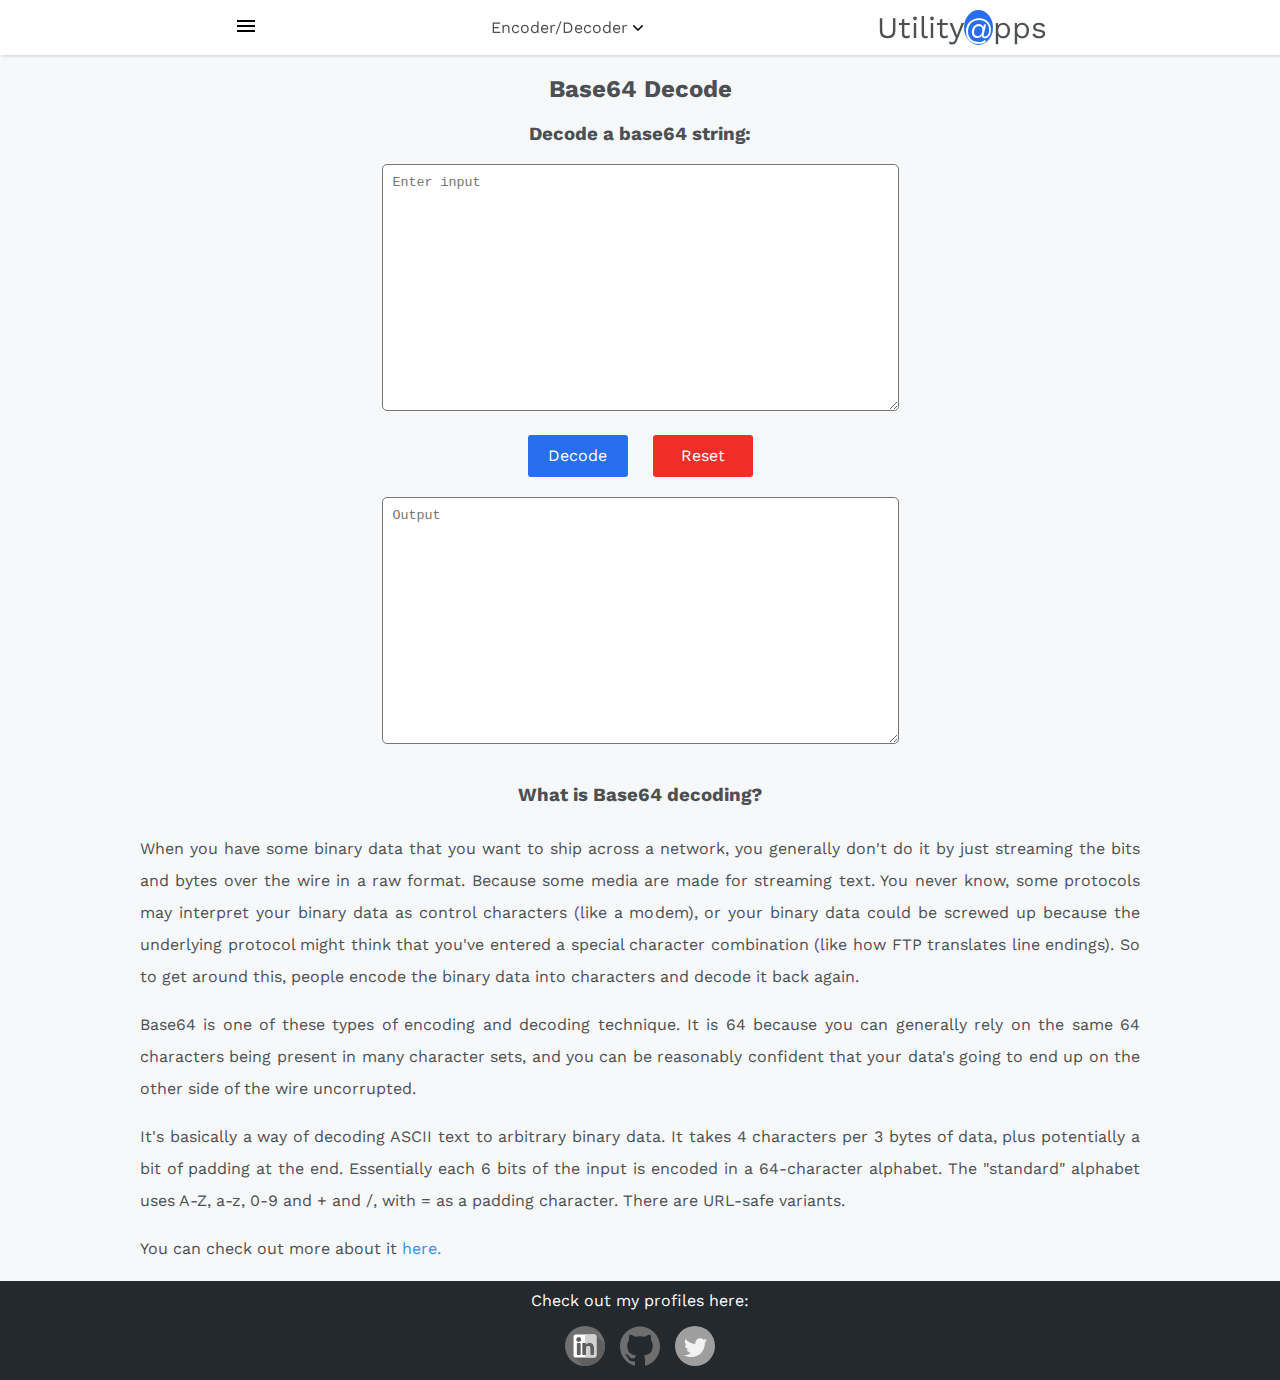
<file: Base64Decode.html>
<!DOCTYPE html>
<html lang="en">
<head>
  <meta charset="UTF-8">
  <meta name="viewport" content="width=device-width, initial-scale=1.0">
  <link rel="stylesheet" href="commonstyles.css">
  <link rel="preconnect" href="https://fonts.gstatic.com">
<link href="https://fonts.googleapis.com/css2?family=Work+Sans:wght@300;400&display=swap" rel="stylesheet">
  <script defer src="./Base64Decode.js"></script>
  <title>Base 64 Decode</title>
</head>
<body>

  <div class="non-footer">
  <header class="navbar">

    <div class="dropdown-nav" ><img id="hamburger" style="margin-top: 14px;" src ="Images/menu-24px.svg">
      <div class="dropdown-content" >
        <a href="https://my-string-utilities.netlify.app/stringutilities" target="_blank">String Utilities</a>
          <a href="https://my-unit-converter.netlify.app/temperature.html" target="_blank" >Unit Converter</a>
        <a href="https://my-number-base-converter.netlify.app/decimaltobinary" target="_blank">Base Converter</a>
        <a href="https://my-time-stamp-converter.netlify.app/epochtohuman" target="_blank">Time Converter</a>
        <a href="https://my-color-converter.netlify.app/rgb-hex" target="_blank">Color Converter</a>
        
      </div>
      </div>

     <div class="dropdown-nav">Encoder/Decoder <span><img class="dropdown-arrow" src="Images/down-arrow.svg"></span>
      
      <div class="dropdown-content">
        <a href="./Base64Encode.html">Base64 Encode</a>
        <a href="#">Base64 Decode</a>
        <a href="./URLEncodeDecode.html">URL Encode Decode</a>
        <a href="./MD5HashGenerator.html">MD5 Hash Generator</a>
        <a href="./SHA1HashGenerator.html">SHA-1 Hash Generator</a>
        <a href="./SHA256HashGenerator.html">SHA-256 Hash Generator</a>
        <a href="./SHA512HashGenerator.html">SHA-512 Hash Generator</a>
      </div>
      </div>
      <div class="util"><a style="color:rgb(77, 80, 83);text-decoration: none;" href="https://my-utility-tools.netlify.app/" target="_blank">Utility<span style="background-color: rgb(39, 110, 241);color:white;border-radius: 50%;">@</span>pps</a></div>
     
  </header>

  
  <main>
    
    <h2 style="text-align: center;">Base64 Decode</h2>
    <h3 style="text-align: center;">Decode a base64 string:</h3>
    <div class="input-output">
    <div>
    <textarea  type="text" id="input" placeholder="Enter input" rows="15" cols="60"></textarea>
    </div>
    <div style="margin-top:20px;margin-bottom:20px;">
      <input type="button" id="decode-button" value= "Decode">
      <input style="margin-left:20px;" type="button" id="reset-button" value= "Reset">
      </div>
    <div>
    <textarea type="text" id="output" placeholder="Output" rows="15" cols="60" readonly></textarea>  
  </div>
  
    
    
  </div>
      
  </main>
  <section>
    <div class="content-info" style="text-align: justify;">
    <h3 style="padding-top: 10px;text-align: center;">What is Base64 decoding?</h3>
    <p>When you have some binary data that you want to ship across a network, you generally don't do it by just streaming the bits and bytes over the wire in a raw format. 
      Because some media are made for streaming text. You never know, some protocols may interpret your binary data as control characters (like a modem), or your binary data 
      could be screwed up because the underlying protocol might think that you've entered a special character combination (like how FTP translates line endings).
      So to get around this, people encode the binary data into characters and decode it back again.</p>
     <p>Base64 is one of these types of encoding and decoding technique.
     It is 64 because you can generally rely on the same 64 characters being present in many character sets, 
     and you can be reasonably confident that your data's going to end up on the other side of the wire uncorrupted.</p>
     <p>It's basically a way of decoding ASCII text to arbitrary binary data. It takes 4 characters per 3 bytes of data, plus potentially a bit of padding at the end.
     Essentially each 6 bits of the input is encoded in a 64-character alphabet. The "standard" alphabet uses A-Z, a-z, 0-9 and + and /, with = as a padding character.
     There are URL-safe variants.</p>
     <p>You can check out more about it 
       <a style="color:#388bfd;" href ="https://developer.mozilla.org/en-US/docs/Glossary/Base64" target="_blank">here.</a></p>
      </div> 
    </section>
  </div>
  <div class="footer-wrapper">
  <footer style="background-color:#24292e;">
    <div class="footer-info" style="text-align: center;color:white;">
      <p style="padding-top: 10px;">Check out my profiles here:</p>
       <div class="footer-logo" >
         <a href="https://www.linkedin.com/in/subham-mitra/" target="_blank"><img src="Images/linkedin.svg"></a>
         <a style="margin-left: 10px;margin-right: 10px;" href="https://github.com/subham2107" target="_blank"><img src="Images/github.svg"></a>
         <a href="https://twitter.com/subham2107" target="_blank"><img src="Images/twitter.svg"></a>
        </div>
    </div>
  </footer>
  </div>

</body>
</html>
</file>
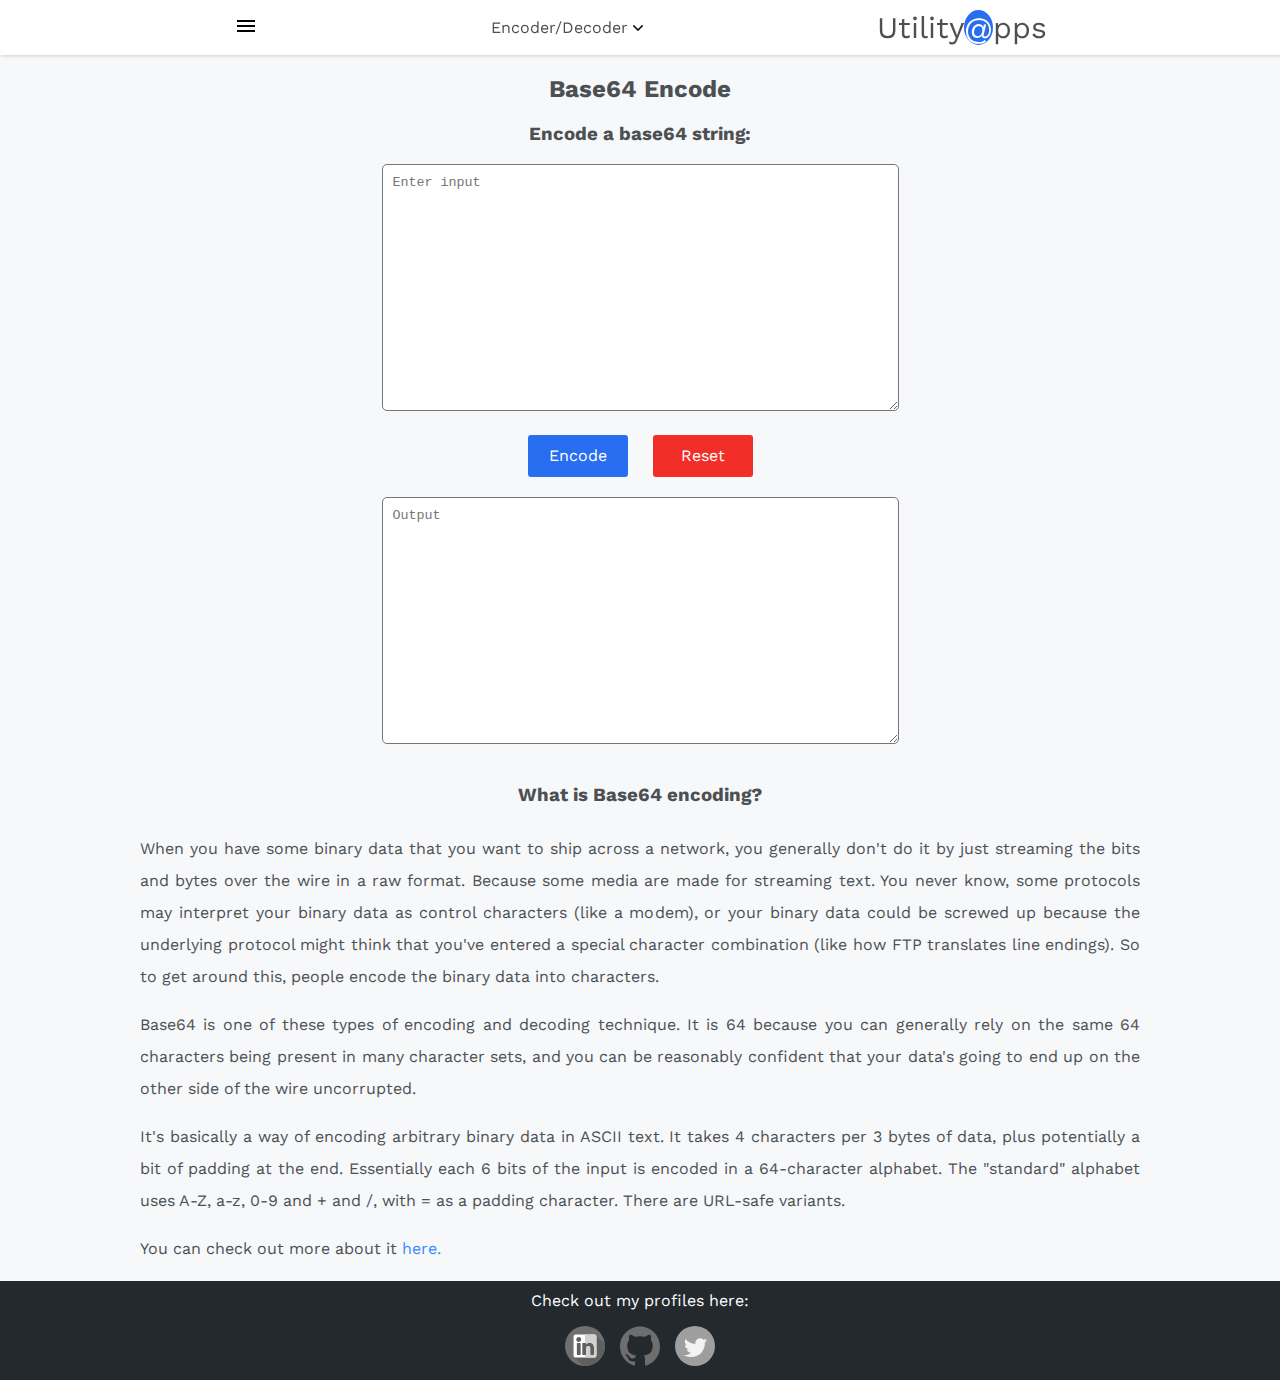
<file: Base64Encode.html>
<!DOCTYPE html>
<html lang="en">
<head>
  <meta charset="UTF-8">
  <meta name="viewport" content="width=device-width, initial-scale=1.0">
  <link rel="stylesheet" href="commonstyles.css">
  <link rel="preconnect" href="https://fonts.gstatic.com">
<link href="https://fonts.googleapis.com/css2?family=Work+Sans:wght@300;400&display=swap" rel="stylesheet">
  <script defer src="./Base64Encode.js"></script>
  <title>Base64 Encode</title>
</head>
<body>
  <div class="non-footer">
  <header class="navbar">
    <div class="dropdown-nav"><img id="hamburger" style="margin-top: 14px;" src ="Images/menu-24px.svg">
      <div class="dropdown-content">
        <a href="https://my-string-utilities.netlify.app/stringutilities" target="_blank">String Utilities</a>
          <a href="https://my-unit-converter.netlify.app/temperature.html" target="_blank" >Unit Converter</a>
        <a href="https://my-number-base-converter.netlify.app/decimaltobinary" target="_blank">Base Converter</a>
        <a href="https://my-time-stamp-converter.netlify.app/epochtohuman" target="_blank">Time Converter</a>
        <a href="https://my-color-converter.netlify.app/rgb-hex" target="_blank">Color Converter</a>
        </div>
      </div>
      <div class="dropdown-nav">Encoder/Decoder <span><img class="dropdown-arrow" src="Images/down-arrow.svg"></span>
      <div class="dropdown-content">
        <a href="#">Base64 Encode</a>
        <a href="./Base64Decode.html">Base64 Decode</a>
        <a href="./URLEncodeDecode.html">URL Encode Decode</a>
        <a href="./MD5HashGenerator.html">MD5 Hash Generator</a>
        <a href="./SHA1HashGenerator.html">SHA-1 Hash Generator</a>
        <a href="./SHA256HashGenerator.html">SHA-256 Hash Generator</a>
        <a href="./SHA512HashGenerator.html">SHA-512 Hash Generator</a>
      </div>
      </div>

      <div class="util"><a style="color:rgb(77, 80, 83);text-decoration: none;" href="https://my-utility-tools.netlify.app/" target="_blank">Utility<span style="background-color: rgb(39, 110, 241);color:white;border-radius: 50%;">@</span>pps</a></div>
    
      

   <!--   <div class="other-websites">
        <a href="https://my-color-converter.netlify.app/rgb-hex" target="_blank">Color Converter</a>
      </div>
      <div class="other-websites">
        <a href="https://my-time-stamp-converter.netlify.app/epochtohuman" target="_blank">Time Converter</a>
      </div> 
      <div class="other-websites">
        <a href="https://my-number-base-converter.netlify.app/decimaltobinary" target="_blank">Number Base Converter</a>
      </div>
      <div class="other-websites">
        <a href="https://my-string-utilities.netlify.app/stringutilities" target="_blank">String Utilities</a>
      </div>
      <div class="other-websites">
        <a href="https://my-unit-converter.netlify.app/temperature.html" target="_blank" >Unit Converters</a>
      </div >  
      
    -->
  </header>
  <main>
    
    <h2 style="text-align: center;">Base64 Encode</h2>
    <h3 style="text-align: center;">Encode a base64 string:</h3>
    <div class="input-output">
      <div>
        <textarea  type="text" id="input" placeholder="Enter input" rows="15" cols="60"></textarea>
        </div>
        <div style="margin-top:20px;margin-bottom:20px;">
          <input type="button" id="encode-button" value= "Encode">
          <input style="margin-left:20px;" type="button" id="reset-button" value= "Reset">
          </div>
        <div>
        <textarea type="text" id="output" placeholder="Output" rows="15" cols="60" readonly></textarea>  
      </div>
  </div>
  </main>
   
  <section>
    <div class="content-info" style="text-align: justify;">
    <h3 style="padding-top: 10px;text-align: center;">What is Base64 encoding?</h3>
    <p>When you have some binary data that you want to ship across a network, you generally don't do it by just streaming the bits and bytes over the wire in a raw format. 
      Because some media are made for streaming text. You never know, some protocols may interpret your binary data as control characters (like a modem), or your binary data 
      could be screwed up because the underlying protocol might think that you've entered a special character combination (like how FTP translates line endings).
      So to get around this, people encode the binary data into characters.</p>
     <p>Base64 is one of these types of encoding and decoding technique.
     It is 64 because you can generally rely on the same 64 characters being present in many character sets, 
     and you can be reasonably confident that your data's going to end up on the other side of the wire uncorrupted.</p>
     <p>It's basically a way of encoding arbitrary binary data in ASCII text. It takes 4 characters per 3 bytes of data, plus potentially a bit of padding at the end.
     Essentially each 6 bits of the input is encoded in a 64-character alphabet. The "standard" alphabet uses A-Z, a-z, 0-9 and + and /, with = as a padding character.
     There are URL-safe variants.</p>
     <p>You can check out more about it 
       <a style="color:#388bfd;" href ="https://developer.mozilla.org/en-US/docs/Glossary/Base64" target="_blank">here.</a></p>
      </div>     
    </section>
  </div>
  <div class="footer-wrapper">
  <footer style="background-color:#24292e;">
    <div class="footer-info" style="text-align: center;color:white;">
      <p style="padding-top: 10px;">Check out my profiles here:</p>
       <div class="footer-logo" >
         <a href="https://www.linkedin.com/in/subham-mitra/" target="_blank"><img src="Images/linkedin.svg"></a>
         <a style="margin-left: 10px;margin-right: 10px;" href="https://github.com/subham2107" target="_blank"><img src="Images/github.svg"></a>
         <a href="https://twitter.com/subham2107" target="_blank"><img src="Images/twitter.svg"></a>
        </div>
    </div>
  </footer>
</div>




  
</body>
</html>
</file>
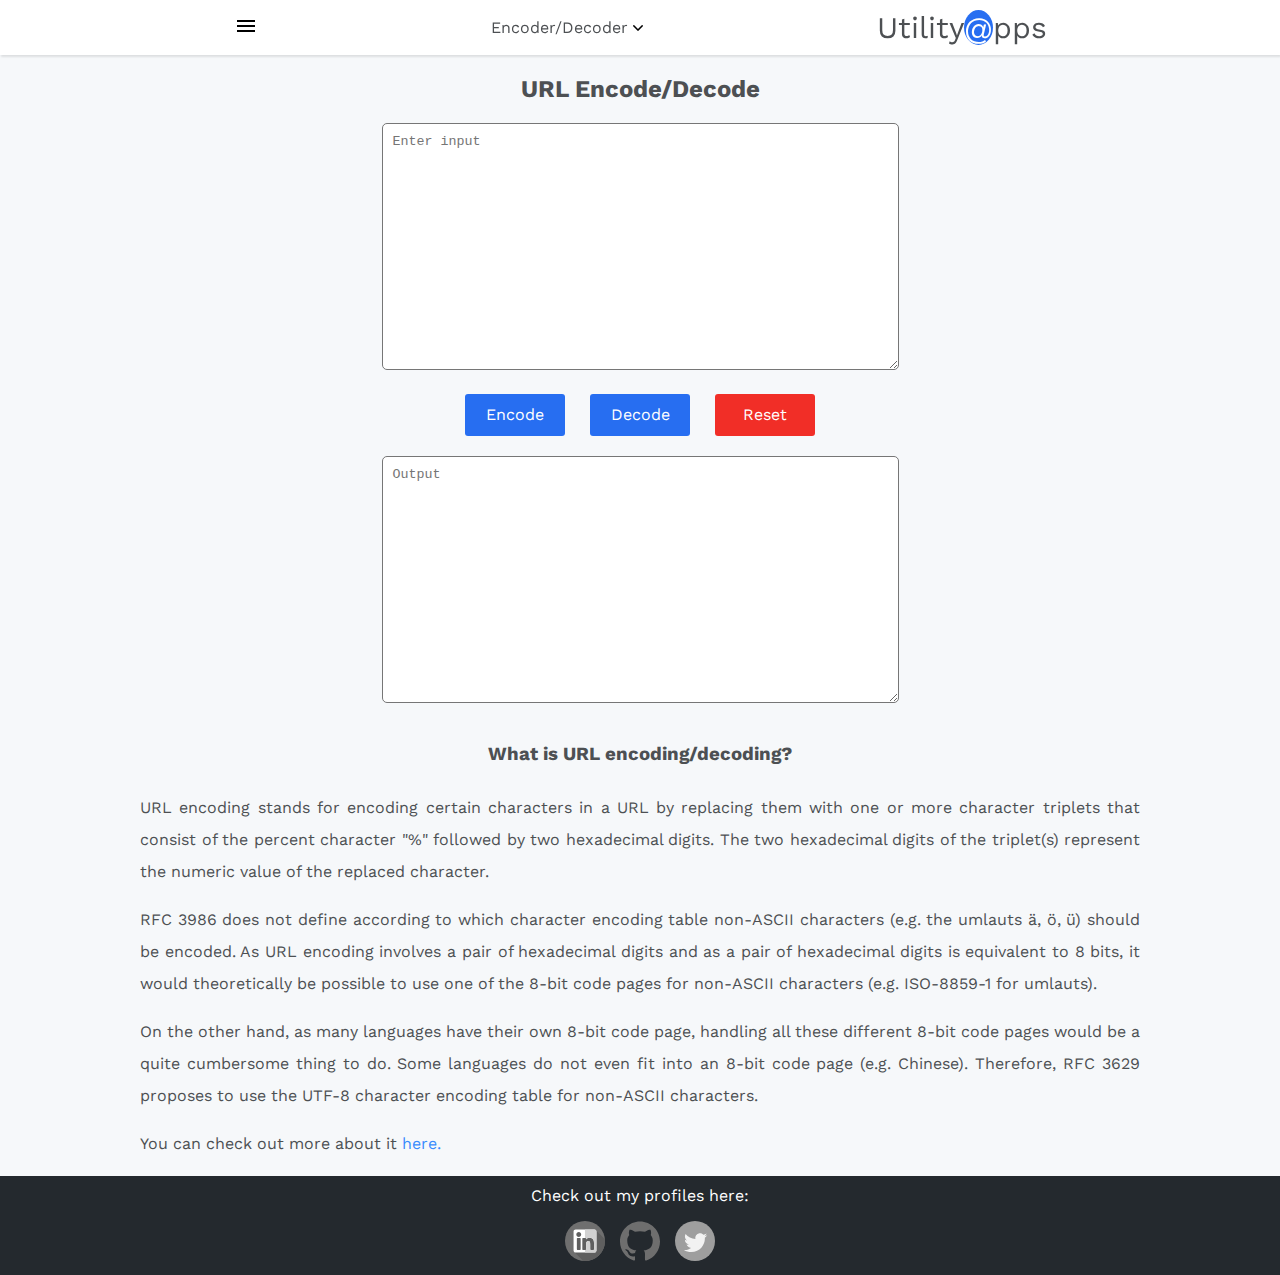
<file: URLEncodeDecode.html>
<!DOCTYPE html>
<html lang="en">
<head>
  <meta charset="UTF-8">
  <meta name="viewport" content="width=device-width, initial-scale=1.0">
  <link rel="stylesheet" href="commonstyles.css">
  <link rel="preconnect" href="https://fonts.gstatic.com">
<link href="https://fonts.googleapis.com/css2?family=Work+Sans:wght@300;400&display=swap" rel="stylesheet">
  <script defer src="./URLEncodeDecode.js"></script>
  <title>URLEncodeDecode</title>
  

</head>
<body>
  <div class="non-footer">
  <header class="navbar">
      <div class="dropdown-nav"><img id="hamburger" style="margin-top: 14px;" src ="Images/menu-24px.svg">
        <div class="dropdown-content" >
          <a href="https://my-string-utilities.netlify.app/stringutilities" target="_blank">String Utilities</a>
          <a href="https://my-unit-converter.netlify.app/temperature.html" target="_blank" >Unit Converter</a>
        <a href="https://my-number-base-converter.netlify.app/decimaltobinary" target="_blank">Base Converter</a>
        <a href="https://my-time-stamp-converter.netlify.app/epochtohuman" target="_blank">Time Converter</a>
        <a href="https://my-color-converter.netlify.app/rgb-hex" target="_blank">Color Converter</a>
        
        </div>
        </div>
      <div class="dropdown-nav">Encoder/Decoder <span><img class="dropdown-arrow" src="Images/down-arrow.svg"></span>
      <div class="dropdown-content">
        <a href="./Base64Encode.html">Base64 Encode</a>
        <a href="./Base64Decode.html">Base64 Decode</a>
        <a href="#">URL Encode Decode</a>
        <a href="./MD5HashGenerator.html">MD5 Hash Generator</a>
        <a href="./SHA1HashGenerator.html">SHA-1 Hash Generator</a>
        <a href="./SHA256HashGenerator.html">SHA-256 Hash Generator</a>
        <a href="./SHA512HashGenerator.html">SHA-512 Hash Generator</a>
      </div>
      </div>
             
      <div class="util" ><a style="color:rgb(77, 80, 83);text-decoration: none;" href="https://my-utility-tools.netlify.app/" target="_blank">Utility<span style="background-color: rgb(39, 110, 241);color:white;border-radius: 50%;">@</span>pps</a></div>
    
  </header>
  <main>
    
    <h2 style="text-align: center;">URL Encode/Decode</h2>
    <div class="input-output">
      <div>
    <textarea  type="text" id="input" placeholder="Enter input"  rows="15" cols="60"></textarea>
      </div>
    <div style="margin-top:20px;margin-bottom:20px;">
      <input type="button" id="encode-button" value= "Encode">
      <input style="margin-left:20px;margin-right:20px;" type="button" id="decode-button" value= "Decode">
      <input type="button" id="reset-button" value= "Reset">
    </div>
    <div>
    <textarea type="text" id="output" placeholder="Output" rows="15" cols="60" readonly></textarea>
   </div>
    
    </div>

    <!--
      <div class="input-output">
      <div>
        <textarea  type="text" id="input" placeholder="Enter input" rows="15" cols="60"></textarea>
        </div>
        <div style="margin-top:20px;margin-bottom:20px;">
          <input type="button" id="generate-button" value= "Generate">
          <input type="button" id="reset-button" value= "Reset">
          </div>
        <div>
        <textarea type="text" id="output" placeholder="Output" rows="15" cols="60" readonly></textarea>  
      </div>
</div>
    -->
  </main>
  <section>
    <div class="content-info" style="text-align: justify;">
    <h3 style="padding-top: 10px;text-align: center;">What is URL encoding/decoding?</h3>
    <p>URL encoding stands for encoding certain characters in a URL by replacing them with one or more character 
      triplets that consist of the percent character "%" followed by two hexadecimal digits. 
      The two hexadecimal digits of the triplet(s) represent the numeric value of the replaced character.</p>
     <p>RFC 3986 does not define according to which character encoding table non-ASCII characters 
       (e.g. the umlauts ä, ö, ü) should be encoded. As URL encoding involves a pair of hexadecimal digits 
       and as a pair of hexadecimal digits is equivalent to 8 bits, it would theoretically be possible to 
       use one of the 8-bit code pages for non-ASCII characters (e.g. ISO-8859-1 for umlauts).</p>
     <p>On the other hand, as many languages have their own 8-bit code page, handling all these different 8-bit 
       code pages would be a quite cumbersome thing to do. Some languages do not even fit into an 
       8-bit code page (e.g. Chinese). Therefore, RFC 3629 proposes to use the UTF-8 character encoding 
       table for non-ASCII characters.</p>
     <p>You can check out more about it 
       <a style="color:#388bfd;" href ="https://en.wikipedia.org/wiki/Percent-encoding" target="_blank">here.</a></p>
      </div>     
    </section>
  </div>
  
  <div class="footer-wrapper">
  <footer style="background-color:#24292e;">
    <div class="footer-info" style="text-align: center;color:white;">
      <p style="padding-top: 10px;">Check out my profiles here:</p>
       <div class="footer-logo" >
         <a href="https://www.linkedin.com/in/subham-mitra/" target="_blank"><img src="Images/linkedin.svg"></a>
         <a style="margin-left: 10px;margin-right: 10px;" href="https://github.com/subham2107" target="_blank"><img src="Images/github.svg"></a>
         <a href="https://twitter.com/subham2107" target="_blank"><img src="Images/twitter.svg"></a>
        </div>
    </div>
  </footer>
  </div>

</body>
</html>
</file>
<file: commonstyles.css>
body{
    margin:0;
    background-color: #f6f8fa;
    font-family: 'Work Sans', sans-serif;
    color:rgb(77, 80, 83);
}
#encode-button,
#decode-button,
#generate-button,
#convert-button {
    background-color: #276ef1;
    color: #fff;
    font-size: 16px;
    line-height: 1.4;
    padding: 10px;
    border-radius: 3px;
    cursor: pointer;
    border: none;
    font-family: inherit;
    min-width: 100px;
    max-width: 100px;
    
        
}

#reset-button {
  background-color: #f12e27;
  color: #fff;
  font-size: 16px;
  line-height: 1.4;
  padding: 10px;
  border-radius: 3px;
  cursor: pointer;
  border: none;
  font-family: inherit;
  min-width: 100px;
  max-width: 100px;
  
  
}

.util{
  font-size: 30px;
}

#hamburger:active{
  background-color:#d4d4d4;

}

  .dropdown-content a {
    display: block;
    text-decoration: none;
    min-width: 180px;
    padding-left: 10px;
    padding-right: 10px;
    line-height: 40px;
    color:#555555;
    background-color: #f6f8fa;
    box-shadow: 1px 2px 2px rgb(0 0 0 / 10%), -1px -1px 2px rgb(0 0 0 / 8%);
    
  }
  
  .dropdown-content{
    display: none;
  }

  .dropdown-content a:hover{
    color:#388bfd;
    background-color: #e7e7e7; 
  }
  
  .dropdown-nav:hover .dropdown-content{
        display: block;
        position: absolute; 
          
  } 

  .dropdown-nav:hover{
    cursor: pointer;
    color:#388bfd;
    
  }


  

  .navbar {
    /*added flex wrap..change in all*/
        display: flex;
        justify-content: space-evenly;
        align-items: center;
        flex-wrap: wrap;
        line-height: 45px;
        background-color: white;
        position: sticky;
        top: 0;
        box-shadow: 1px 2px 2px rgb(0 0 0 / 10%), -1px -1px 2px rgb(0 0 0 / 8%);
        
  } 

  .input-output{
    display:flex;
    flex-direction: column;
    justify-content: center;
    align-items: center;
  }

  .dropdown-arrow{
    height: 10px;
    width: 10px
  }

  textarea{
    padding: 10px;
    border-radius: 5px;
  }


  .content-info{
    margin: auto;
    max-width: 1000px; 
    line-height: 2;  
     
  }

  .content-info a{
    color:rgb(77, 80, 83);;
    text-decoration: none;
  }
  .content-info a:hover{
    text-decoration:underline;

  }

  .footer-wrapper{
    min-height: 45px;
  }

  .non-footer {
    min-height: calc(100vh - 17px);
  }

  .footer-logo{
    padding-bottom: 10px;
  }

  .footer-logo img{
    height: 40px;
    width: 40px;
    filter: grayscale(100%);
  }

  .footer-logo img:hover{
    filter: grayscale(0%);
    
  }

  

  @media screen and (max-width: 1011px) {
    
    .content-info{
      margin: auto;
      max-width: 800px;    
    }
    
    
}

@media screen and (max-width: 925px){

  
  .content-info{
    margin: auto;
    max-width: 500px;    
  }

}



 @media screen and (max-width: 655px) {

  
  
    .content-info{
      margin: auto;
      max-width: 400px;    
    }
}

@media screen and (max-width: 475px) {


  .util{
    font-size: 22px;
  }
  
  textarea{
    
    height: 120px;
    width: 320px;
    

  }
  
    .content-info{
      margin: auto;
      max-width: 300px;    
    }

    #encode-button,
    #decode-button,
    #generate-button,
    #convert-button ,
    #reset-button{
          
          padding: 7px ;
          width : 90px;
        
        }
    

    
}
</file>
